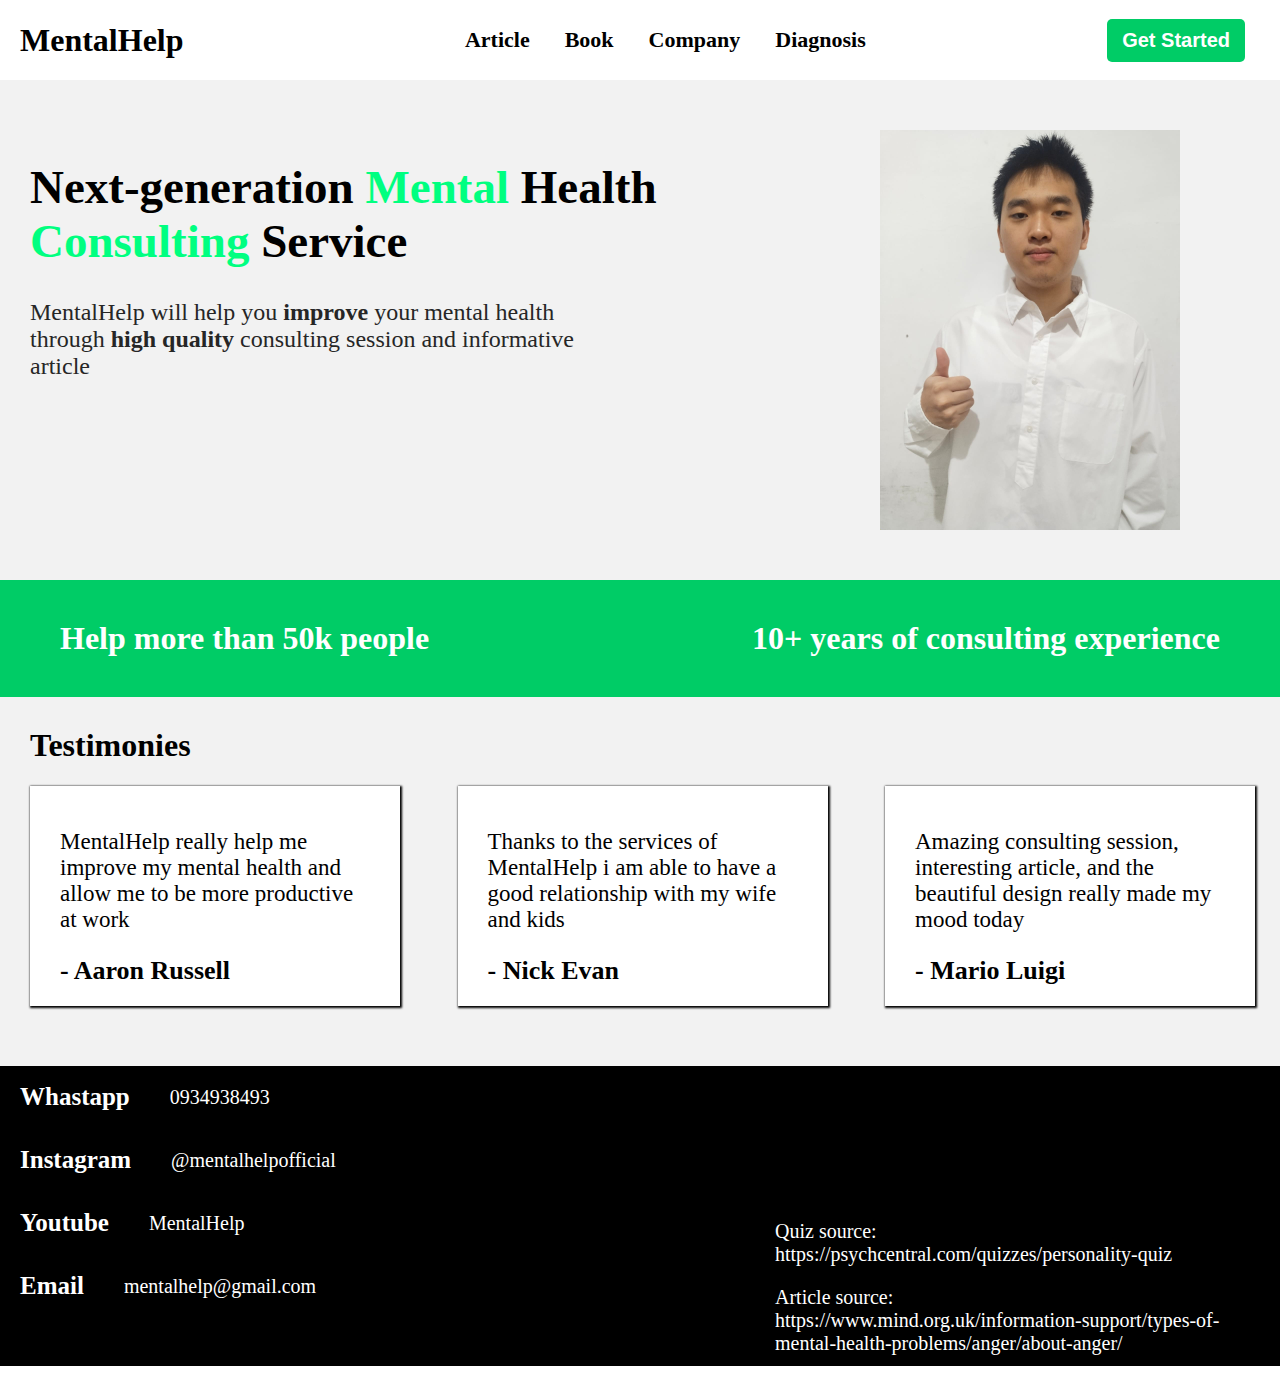
<file: index.html>
<!DOCTYPE html>
<html>

<head>
  <meta charset="utf-8">
  <meta name="viewport" content="width=device-width">
  <title>visual studio</title>
  <link rel="stylesheet" href="index.css">

</head>

<body>
  <div class="main-container">
    <header>
      <h1><a>MentalHelp</a></h1>
      <nav>

        <ul>
          <li><a href="article.html">Article</a></li>
          <li><a href="book.html">Book</a></li>
          <li><a href="company.html">Company</a></li>
          <li><a href="diagnosis.html">Diagnosis</a></li>
        </ul>
      </nav>
      <button class="get-started-button" id="get-started-button"><a href="diagnosis.html">Get Started</a></button>

    </header>
    <div class="home-page-container">
      <div class="home-page-text">
        <h1>Next-generation <span>Mental </span>Health <br> <span>Consulting </span>Service</h1>

        <p>MentalHelp will help you <span>improve</span> your mental health through <span>high quality</span>
          consulting session and informative article

        </p>
      </div>

      <img src="Doctor.jpeg">

    </div>

    <div class="credentials-container">
      <h1>Help more than 50k people</h1>
      <h1>10+ years of consulting experience</h1>
    </div>

    <div class="testimony-container">
      <h1>Testimonies</h1>

      <div class="testimony-cards">
        <div class="testimony-card">
          <p>MentalHelp really help me improve my mental health and allow me to be more productive at work</p>
          <p2>- Aaron Russell</p2>
        </div>
        <div class="testimony-card">
          <p>Thanks to the services of MentalHelp i am able to have a good relationship with my wife and kids</p>
          <p2>- Nick Evan</p2>
        </div>
        <div class="testimony-card">
          <p>Amazing consulting session, interesting article, and the beautiful design really made my mood today</p>
          <p2>- Mario Luigi</p2>
        </div>
      </div>
    </div>

    <div class="infos-container">
      <div class="info-container">
        <h1>Whastapp</h1>
        <p>0934938493</p>
      </div>

      <div class="info-container">
        <h1>Instagram</h1>
        <p>@mentalhelpofficial</p>
      </div>

      <div class="info-container">
        <h1>Youtube</h1>
        <p>MentalHelp</p>
      </div>

      <div class="info-container">
        <h1>Email</h1>
        <p>mentalhelp@gmail.com</p>
      </div>
    </div>

    <div class="source-container">
      <p>Quiz source:<br> https://psychcentral.com/quizzes/personality-quiz</p>
      <p>Article source:<br> https://www.mind.org.uk/information-support/types-of-mental-health-problems/anger/about-anger/</p>
    </div>
  </div>

</body>

</html>
</file>
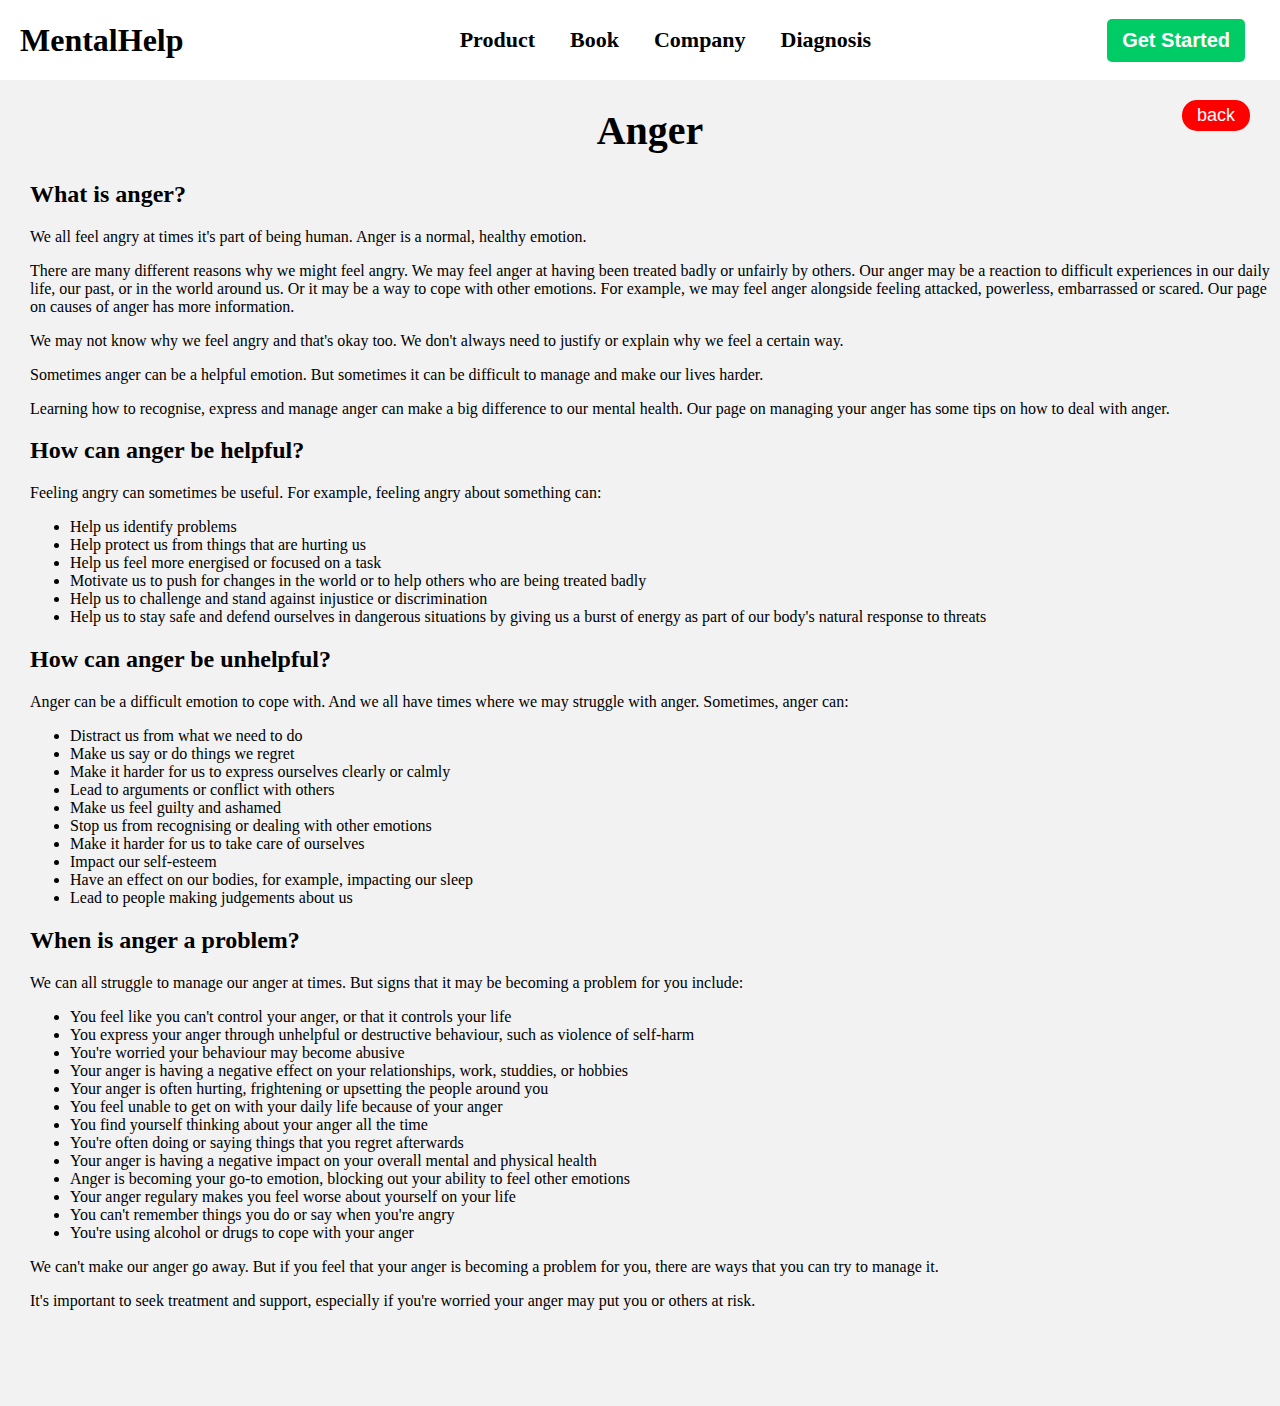
<file: anger.html>
<html>

<head>
  <meta charset="utf-8">
  <meta name="viewport" content="width=device-width">
  <title>replit</title>
  <link rel="stylesheet" href="anger.css">

</head>

<body>
  <div class="main-container">
    <header>
      <h1><a href="index.html">MentalHelp</a></h1>
      <nav>

        <ul class="header">
          <li><a href="article.html">Product</a></li>
          <li><a href="Book.html">Book</a></li>
          <li><a href="Company.html">Company</a></li>
          <li><a href="Diagnosis.html">Diagnosis</a></li>
        </ul>
      </nav>
      <button class="get-started-button"><a href="diagnosis.html">Get Started</a></button>

    </header>

    <h1 class="article-title">Anger</h1>
    <button class="back-button"><a href="article.html">back</a></button>
    <div class="anger-definition">
      <h2>What is anger?</h2>
      <p>We all feel angry at times it's part of being human. Anger is a normal, healthy emotion.</p>

      <p>There are many different reasons why we might feel angry. We may feel anger at having been treated badly or
        unfairly by others. Our anger may be a reaction to difficult experiences in our daily life, our past, or in the
        world around us. Or it may be a way to cope with other emotions. For example, we may feel anger alongside
        feeling attacked, powerless, embarrassed or scared. Our page on causes of anger has more information.</p>

      <p>We may not know why we feel angry and that's okay too. We don't always need to justify or explain why we feel a
        certain way.</p>

      <p>Sometimes anger can be a helpful emotion. But sometimes it can be difficult to manage and make our lives
        harder.</p>

      <p>Learning how to recognise, express and manage anger can make a big difference to our mental health. Our page on
        managing your anger has some tips on how to deal with anger.</p>

      <div class="anger-helps">
        <h2>How can anger be helpful?</h2>
        <p>Feeling angry can sometimes be useful. For example, feeling angry about something can:</p>
        <ul class="how-it-helps">
          <li>Help us identify problems</li>
          <li>Help protect us from things that are hurting us</li>
          <li>Help us feel more energised or focused on a task</li>
          <li>Motivate us to push for changes in the world or to help others who are being treated badly</li>
          <li>Help us to challenge and stand against injustice or discrimination</li>
          <li>Help us to stay safe and defend ourselves in dangerous situations by giving us a burst of energy as part
            of our body's natural response to threats</li>
        </ul>

        <div class="unhelpful">
          <h2>How can anger be unhelpful?</h2>
          <p>Anger can be a difficult emotion to cope with. And we all have times where we may struggle with anger.
            Sometimes, anger can:</p>
          <ul class="how-it-unhelps">
            <li>Distract us from what we need to do</li>
            <li>Make us say or do things we regret</li>
            <li>Make it harder for us to express ourselves clearly or calmly</li>
            <li>Lead to arguments or conflict with others</li>
            <li>Make us feel guilty and ashamed</li>
            <li>Stop us from recognising or dealing with other emotions</li>
            <li>Make it harder for us to take care of ourselves</li>
            <li>Impact our self-esteem</li>
            <li>Have an effect on our bodies, for example, impacting our sleep</li>
            <li>Lead to people making judgements about us</li>
          </ul>
        </div>

        <div class="anger-problem">
            <h2>When is anger a problem?</h2>
            <p>
              We can all struggle to manage our anger at times. But signs that it may be becoming a problem for you
              include:
          <ul class="problem">
            
            </p>
            <li>You feel like you can't control your anger, or that it controls your life</li>
            <li>You express your anger through unhelpful or destructive behaviour, such as violence of self-harm</li>
            <li>You're worried your behaviour may become abusive</li>
            <li>Your anger is having a negative effect on your relationships, work, studdies, or hobbies</li>
            <li>Your anger is often hurting, frightening or upsetting the people around you</li>
            <li>You feel unable to get on with your daily life because of your anger</li>
            <li>You find yourself thinking about your anger all the time</li>
            <li>You're often doing or saying things that you regret afterwards</li>
            <li>Your anger is having a negative impact on your overall mental and physical health</li>
            <li>Anger is becoming your go-to emotion, blocking out your ability to feel other emotions</li>
            <li>Your anger regulary makes you feel worse about yourself on your life</li>
            <li>You can't remember things you do or say when you're angry</li>
            <li>You're using alcohol or drugs to cope with your anger</li>
          </ul>

          <div class="quote">
            <p>We can't make our anger go away. But if you feel that your anger is becoming a problem for you, there are
              ways that you can try to manage it.</p>
            <p>It's important to seek treatment and support, especially if you're worried your anger may put you or
              others at risk.</p>

          </div>
        </div>
    </div>

</body>

</html>
</file>
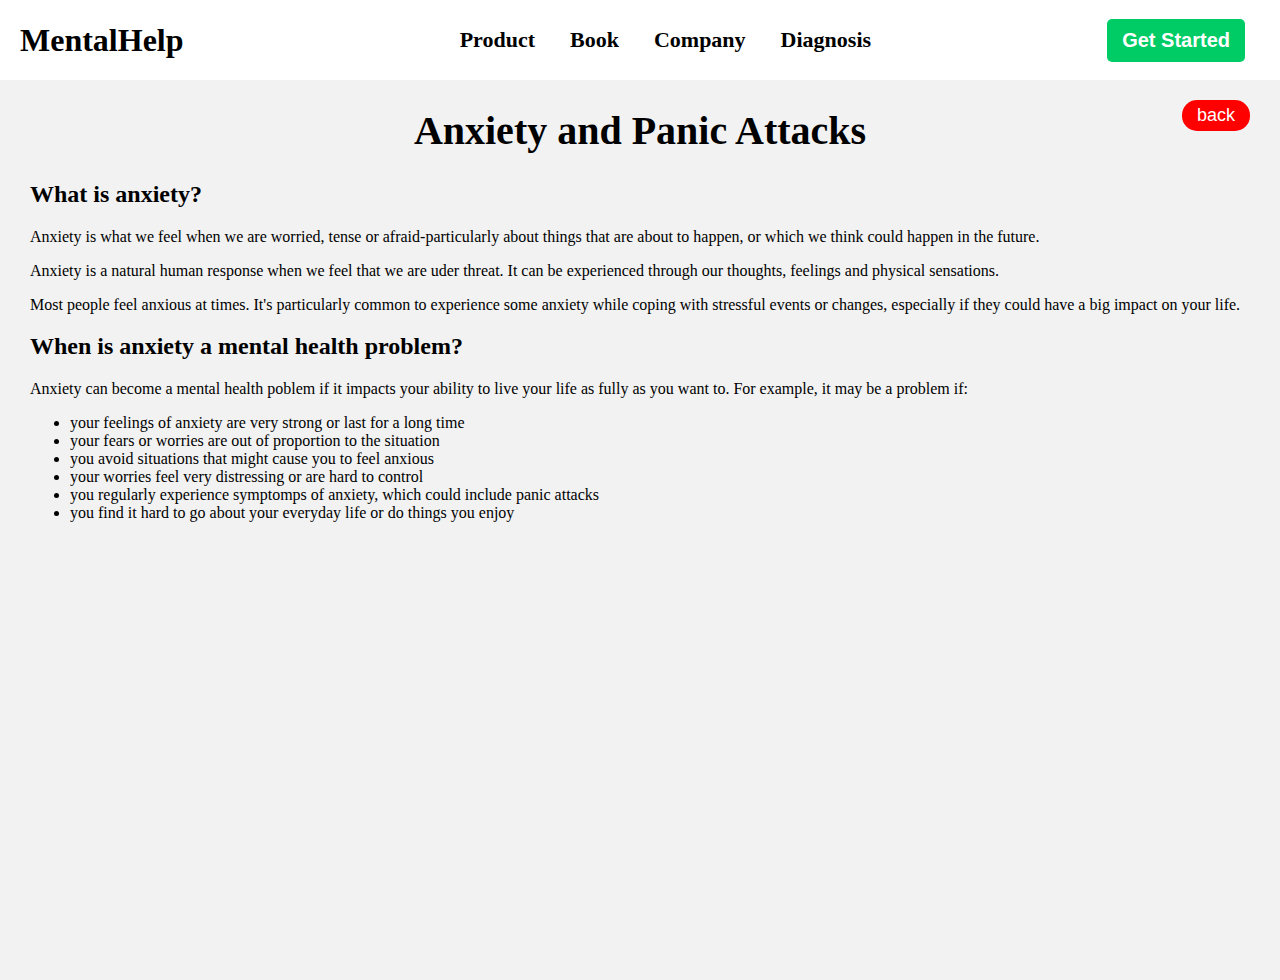
<file: anxiety.html>
<html>

<head>
  <meta charset="utf-8">
  <meta name="viewport" content="width=device-width">
  <title>replit</title>
  <link rel="stylesheet" href="anxiety.css">

</head>

<body>
  <div class="main-container">
    <header>
      <h1><a href="index.html">MentalHelp</a></h1>
      <nav>

        <ul class="header">
          <li><a href="article.html">Product</a></li>
          <li><a href="Book.html">Book</a></li>
          <li><a href="Company.html">Company</a></li>
          <li><a href="Diagnosis.html">Diagnosis</a></li>
        </ul>
      </nav>
      <button class="get-started-button"><a href="diagnosis.html">Get Started</a></button>

    </header>

    <h1 class="anxiety-panic">Anxiety and Panic Attacks</h1>
    <button class="back-button"><a href="article.html">back</a></button>
    <div class="anxiety-definition">
      <h2>What is anxiety?</h2>
      <p>Anxiety is what we feel when we are worried, tense or afraid-particularly about things that are about to happen, or which we think could happen in the future.</p>
      <p>Anxiety is a natural human response when we feel that we are uder threat. It can be experienced through our thoughts, feelings and physical sensations.</p>

      <p>Most people feel anxious at times. It's particularly common to experience some anxiety while coping with stressful events or changes, especially if they could have a big impact on your life.</p>

      <div class="anxiety-problem">
        <h2>When is anxiety a mental health problem?</h2>
        <p>Anxiety can become a mental health poblem if it impacts your ability to live your life as fully as you want to. For example, it may be a problem if:</p>
        
        <ul class="problem">
          <li>your feelings of anxiety are very strong or last for a long time</li>
          <li>your fears or worries are out of proportion to the situation</li>
          <li>you avoid situations that might cause you to feel anxious</li>
          <li>your worries feel very distressing or are hard to control</li>
          <li>you regularly experience symptomps of anxiety, which could include panic attacks</li>
          <li>you find it hard to go about your everyday life or do things you enjoy</li>
        </ul>

          </div>
        </div>


</body>

</html>
</file>
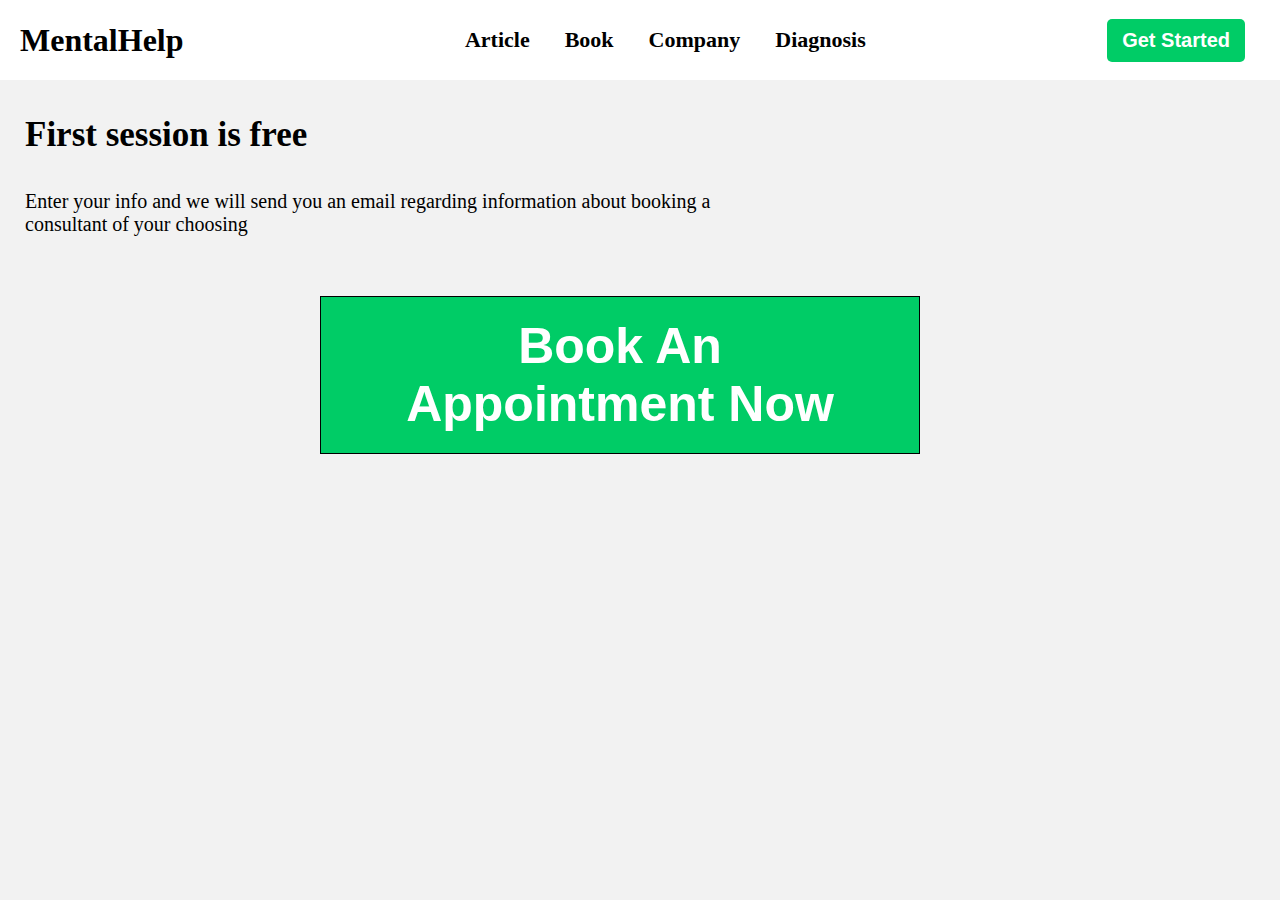
<file: book.html>
<!DOCTYPE html>
<html lang="en">
<head>
    <meta charset="UTF-8">
    <meta name="viewport" content="width=device-width, initial-scale=1.0">
    <title>Document</title>
    <link rel="stylesheet" href="book.css">
</head>
<body>
    <div class="main-container">
        <header>
          <h1><a href="index.html">MentalHelp</a></h1>
          <nav>
    
            <ul>
              <li><a href="article.html">Article</a></li>
              <li><a href="book.html">Book</a></li>
              <li><a href="company.html">Company</a></li>
              <li><a href="diagnosis.html">Diagnosis</a></li>
            </ul>
          </nav>
          <button class="get-started-button"><a href="diagnosis.html">Get Started</a></button>
    
        </header>

            <p class="free-text">First session is free </p>
            <p class="marketing-text">Enter your info and we will send you an email regarding information about booking a consultant of your choosing</p>
            <button id="book-button">
                Book An Appointment Now
            </button>
        

        <div class="booking-container" id="booking-container">
            <h1>Please enter your info</h1>
            <button class="exit-button" id="exit-button">X</button>
            <form>
                <div class="input-container">
                    <label>name</label>
                    <input>
                </div>

                <div class="input-container">
                    <label>email</label>
                    <input>
                </div>

                <div class="input-container">
                    <label>phone</label>
                    <input>
                </div>
                
                <button id="submit-button">submit</button>
            </form>
        </div>
    </div>

    <script src="book.js"></script>
</body>
</html>
</file>
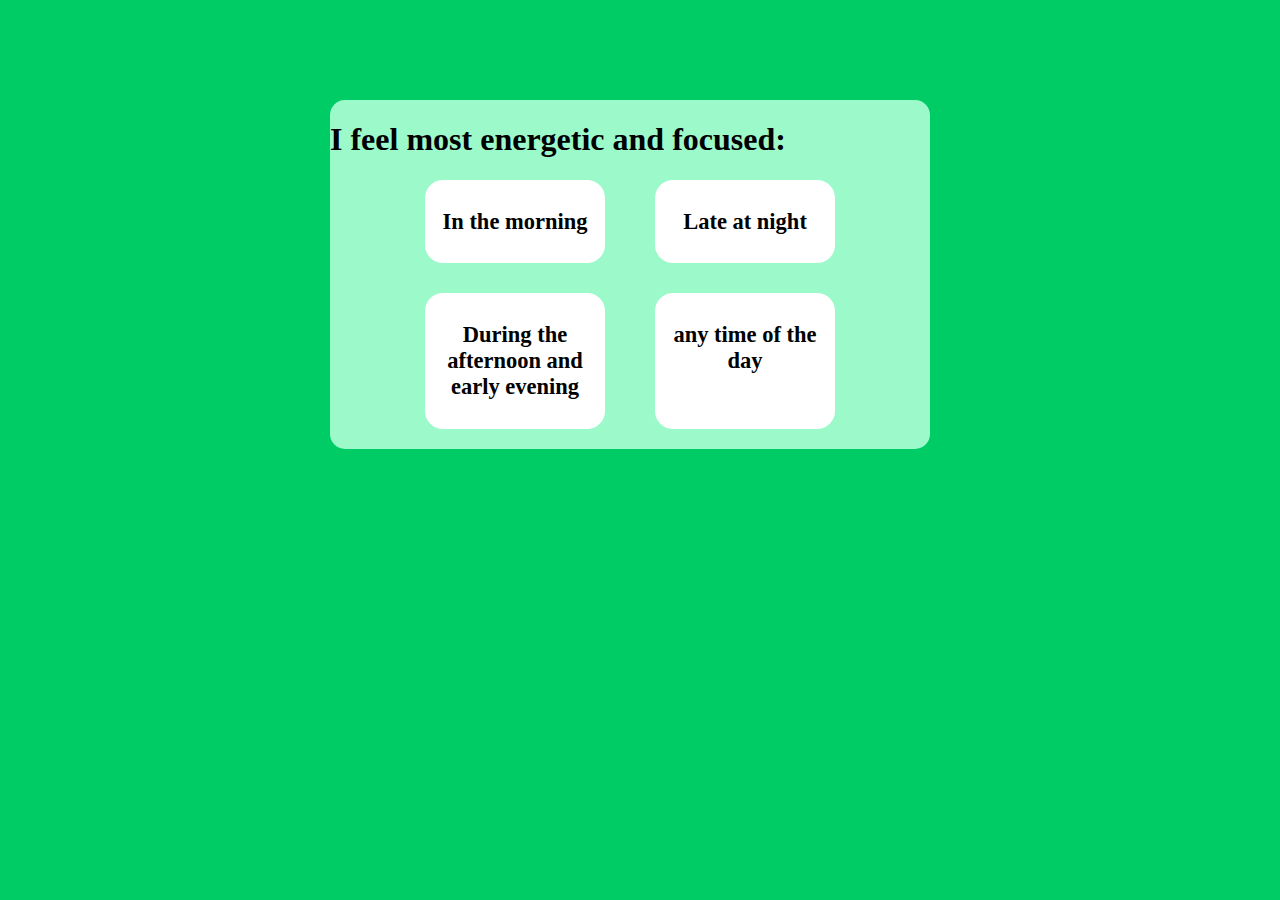
<file: quiz.html>
<!DOCTYPE html>
<html lang="en">
<head>
    <meta charset="UTF-8">
    <meta name="viewport" content="width=device-width, initial-scale=1.0">
    <title>Document</title>
    <link rel="stylesheet" href="quiz.css"> 
</head>
<body>
    <div class="main-container">
        <div class="quiz-container">
            <h1 id="question"></h1>
                <div class="answers-container">
                    <div class="answer-container">
                        <h2 id="answer1" data-point="1"></h2>
                    </div>
                    <div class="answer-container">
                        <h2 id="answer2" data-point="2"></h2>
                    </div>
                    <div class="answer-container">
                        <h2 id="answer3" data-point="3"></h2>
                    </div>
                    <div class="answer-container">
                        <h2 id="answer4" data-point="4"></h2>
                    </div>
                </div>
        </div>

        <div class="result" id="result">
            <h1 id="total-score"></h1>
            <h2>Scoring</h2>
            <div class="scoring-table">
                <div class="scoring">
                    <p2>4-13</p2>
                    <p>fjldj</p>
                </div>
                <div class="scoring">
                    <p2>14-23</p2>
                    <p>fjldj</p>
                </div>
                <div class="scoring">
                    <p2>24-31</p2>
                    <p>the loyal friend</p>
                </div>
                <div class="scoring">
                    <p2>31-40</p2>
                    <p>fjldj</p>
                </div>
            </div>
            <div class="summary-container">
                <h2>Summary</h2>
                <p id="summary">Lorem ipsum dolor sit amet consectetur adipisicing elit. Similique numquam facere doloribus ipsum excepturi quidem voluptate consequuntur debitis accusantium impedit, dolore minima fugiat! Exercitationem maxime repudiandae laudantium quod, quo impedit!</p>
            </div>
            
            <div class="button-container">
                <button class="home-button"><a href="index.html">Go back to<br> home page</a></button>
                <button class="book-button"><a href="book.html">Book a <br>consultation session</a></button>
            </div>
        </div>
        
    </div>

    <script src="quiz.js"></script>
</body>
</html>
</file>
<file: index.css>
body {
    box-sizing: border-box;
    margin: 0;
    padding: 0;
  }
  
  /* header */
  header {
    background-color: white;
    padding: 15px 20px;
    display: flex;
    justify-content: space-between;
    align-items: center;
    max-height: 50px;
  }
  
  
  nav h1 {
    font-size: 34px;
  
  }

  nav  a {
    text-decoration: none;
    color: black;
  }
  
  ul {
    display: flex;
    justify-content: space-between;
    gap: 35px;
  }
  
  ul li {
    list-style: none;
  }
  
  ul li a {
    font-size: 22px;
    font-weight: bold;
    color: black;
    text-decoration: none;
  }

  .get-started-button {
    background-color: #00cc66;
    color: white;
    border: none;
    padding: 10px 15px;
    font-size: 20px;
    border-radius: 5px;
    margin-right: 15px;
    font-weight: bold;
  }

  .get-started-button a {
    text-decoration: none;
    color: white;
  }
  
  /* home page */
  .main-container {
    background-color: #f2f2f2;
    width: 100vw;
    min-height: 100vh;
  }
  
  .home-page-container {
    margin-top: 80px;
    margin-left: 30px;
  }
  
  .home-page-container h1 {
    font-size: 47px
  }
  
  .home-page-container span {
    color: #00ff80;
  }

  .home-page-container img {
    position: absolute;
    height: 400px;
    width: 300px;
    right: 100px;
    top: 130px;

  }
  
  .home-page-text p {
    color: #262626;
    width: 600px;
    font-size: 24px;
  }
  
  .home-page-text p span {
    color: #262626;
    font-weight: bold;
  }
  
  /* credential */
  .credentials-container {
    background-color: #00cc66;
    margin-top: 200px;
    color: white;
    display: flex;
    justify-content: space-between;
  }
  
  .credentials-container h1 {
    margin: 40px 60px
  }
  
  /* testimony */
  .testimony-container {
    margin-top: 30px;
    margin-left: 30px;
  
  }
  
  .testimony-container h1 {
    color: black;
  }
  
  .testimony-cards {
    display: flex;
    justify-content: space-between;
    margin-right: 25px;
    
  }
  
  .testimony-card {
    background-color: white;
    width: 310px;
    padding: 20px 30px;
    box-shadow: 1px 1px 2px 1px;
  }
  
  .testimony-card p {
    font-size: 23px;
  }
  
  .testimony-card p2 {
    font-size: 26px;
    font-weight: bold;
  }
  
  /* info container */
  .infos-container {
    background-color: black;
    width: 100vw;
    min-height: 300px;
    color: white;
    margin-top: 60px;
    
    
  }

  .info-container {
    display: flex;
    gap: 40px;
    align-items: center;
    margin-left: 20px;
  }

  .info-container h1 {
    font-size: 25px;
  }

  .info-container p {
    font-size: 20px;
  }

  .source-container {
    width: 500px;
    position: absolute;
    right: 5px;
    top: 1200px;
    color: white;
    font-size: 20px;
  }
</file>
<file: anger.css>
body {
    box-sizing: border-box;
    margin: 0;
    padding: 0;
  }
  
  /* header */
  header {
    background-color: white;
    padding: 15px 20px;
    display: flex;
    justify-content: space-between;
    align-items: center;
    max-height: 50px;
  }
  
  
  nav h1 {
    font-size: 34px;
  
  }

  h1 a {
    text-decoration: none;
    color: black;
  }

  nav a {
    text-decoration: none;
    color: black;
  }
  
  .header {
    display: flex;
    justify-content: space-between;
    gap: 35px;
  }
  
  .header li {
    list-style: none;
  }
  
  .header li a {
    font-size: 22px;
    font-weight: bold;
    color: black;
    text-decoration: none;
  }

  .get-started-button {
    background-color: #00cc66;
    color: white;
    border: none;
    padding: 10px 15px;
    font-size: 20px;
    border-radius: 5px;
    margin-right: 15px;
    font-weight: bold;
  }

  .get-started-button a {
    text-decoration: none;
    color: white;
  }
  
  /* home page */
  .main-container {
    background-color: #f2f2f2;
    width: 100vw;
    min-height: 100vh;
    padding-bottom: 80px;
  }

  .article-title {
    margin-left: 20px;
    font-size: 40px;
    display: flex;
    justify-content: center;
  }

  .anger-definition {
    margin-left: 30px;
  }
  

  .back-button {
    background-color: red;
    border: none;
    border-radius: 15px;
    position: absolute;
    right: 30px;
    top: 100px;
    padding: 5px 15px;
    font-size: 18px;
  }

  .back-button a {
    text-decoration: none;
    color: white;
  }
</file>
<file: anxiety.css>
body {
    box-sizing: border-box;
    margin: 0;
    padding: 0;
  }
  
  /* header */
  header {
    background-color: white;
    padding: 15px 20px;
    display: flex;
    justify-content: space-between;
    align-items: center;
    max-height: 50px;
  }
  
  
  nav h1 {
    font-size: 34px;
  
  }

  h1 a {
    text-decoration: none;
    color: black;
  }

  nav a {
    text-decoration: none;
    color: black;
  }
  
  .header {
    display: flex;
    justify-content: space-between;
    gap: 35px;
  }
  
  .header li {
    list-style: none;
  }
  
  .header li a {
    font-size: 22px;
    font-weight: bold;
    color: black;
    text-decoration: none;
  }

  .get-started-button {
    background-color: #00cc66;
    color: white;
    border: none;
    padding: 10px 15px;
    font-size: 20px;
    border-radius: 5px;
    margin-right: 15px;
    font-weight: bold;
  }

  .get-started-button a {
    text-decoration: none;
    color: white;
  }
  
  /* home page */
  .main-container {
    background-color: #f2f2f2;
    width: 100vw;
    min-height: 100vh;
    padding-bottom: 80px;
  }

  .anxiety-definition {
    margin-left: 30px;
  }

  .anxiety-panic {
    display: flex;
    justify-content: center;
    font-size: 40px;
  }

  .back-button {
    background-color: red;
    border: none;
    border-radius: 15px;
    position: absolute;
    right: 30px;
    top: 100px;
    padding: 5px 15px;
    font-size: 18px;
  }

  .back-button a {
    text-decoration: none;
    color: white;
  }
</file>
<file: book.css>
body {
    box-sizing: border-box;
    margin: 0;
    padding: 0;
  }
  
  /* header */
  header {
    background-color: white;
    padding: 15px 20px;
    display: flex;
    justify-content: space-between;
    align-items: center;
    max-height: 50px;
  }
  
  
  nav h1 {
    font-size: 34px;
  }

  h1 a {
    text-decoration: none;
    color: black;
  }
  
  ul {
    display: flex;
    justify-content: space-between;
    gap: 35px;
  }
  
  ul li {
    list-style: none;
  }
  
  ul li a {
    font-size: 22px;
    font-weight: bold;
    color: black;
    text-decoration: none;
  }

  .free-text {
    font-size: 35px;
    margin-left: 25px;
    font-weight: bold;
  }

  .marketing-text {
    font-size: 20px;
    margin-left: 25px;
    width: 700px;
  }

  .main-container {
    background-color: #f2f2f2;
    width: 100vw;
    min-height: 100vh;
    position: relative;
  }

  #book-button{
    font-size: 50px;
    color: white;
    background-color: #00cc66;
    font-weight: bold;
    padding: 20px 50px;
    width: 600px;
    border: 1px solid black;
    display: flex;
    margin-left: 320px;
    margin-top: 50px;
    transform: translateY(-40px);
}

.get-started-button {
  background-color: #00cc66;
  color: white;
  border: none;
  padding: 10px 15px;
  font-size: 20px;
  border-radius: 5px;
  margin-right: 15px;
  font-weight: bold;
}

.get-started-button a {
  text-decoration: none;
  color: white;
}

  /* book container */
  
#book-button{
    font-size: 50px;
    color: white;
    background-color: #00cc66;
    font-weight: bold;
    padding: 20px 50px;
    width: 600px;
    border: 1px solid black;
    display: flex;
    margin-left: 320px;
    margin-top: 100px;
}

.booking-container {
    padding: 10px 30px;
    border-radius: 20px;
    width: 350px;
    height: 0px;
    background-color: white;
    position: absolute;
    top: 100px;
    left: 400px;
    overflow: hidden;
    opacity: 0;
    transition: opacity 200ms ease-in-out;
}

.booking-container.show{
    height: 450px;
    opacity: 1;
}

.exit-button {
    color: red;
    position: absolute;
    top:10px;
    right: 10px;
    border: none;
    background-color: white;
    font-size: 16px;
}


form {
    display: flex;
    flex-direction: column;
    gap: 50px;
    
}

form button {
    width: 100px;
    align-self: center;
    background-color: green;
    color: white;
    padding: 4px 10px;
    font-size: 14px;
    border: 1px solid white;
}

.input-container {
    display: flex;
    flex-direction: column;
    gap: 5px;
}

.input-container label {
    font-size: 20px;
}

.input-container input {
    height: 30px;
    font-size: 15px;
}
</file>
<file: quiz.css>
body {
    box-sizing: border-box;
    padding: 0px;
    margin: 0px;
}

.main-container {
    background-color:#00cc66;
    min-height: 100vh;
    width: 110vw;
}



/* quiz container */
.quiz-container {
    background-color: #9bf9ca ;
    position: absolute;
    top: 100px;
    left: 330px;
    width: 600px;
    min-height: 300px;
    border-radius: 15px;
    display: flex;
    flex-direction: column;
    padding-bottom: 20px;
    
}

.answers-container {
    display: grid;
    grid-template-columns: repeat(2, 100px);
    gap: 30px;
    align-self: center;
    column-gap: 130px;
    transform: translateX(-40px);
}

.answer-container {
    background-color: white;
    border-radius: 18px;
    padding: 10px 10px;
    width: 160px;
    text-align: center;
    min-height: 60px;
    word-wrap: break-word;
    word-break: normal;
    font-size: 15px;
}

/* quiz result */

.result {
    background-color:#00cc66;
    width: 100vw;
    position: absolute;
    opacity: 0;
    height: 0px;
    transform: translateY(-400px);
    padding-bottom: 50px;
}

.result.show {
    opacity: 1;
    height: 100vh;
    transform: translateY(0px);
}

.result {
    margin-left: 30px;
    margin-top: 30px;
    
}

.scoring {
    display: flex;
    gap: 20px;
    justify-content: space-between;
    margin: 1px 10px;
    width: 600px;
    background-color: #c4f8de;
    padding: 2px 15px;
    margin-top: 10px;
}

.scoring p {
    font-size: 18px;
}

.scoring p2 {
    font-weight: bold;
    font-size: 18px;
    align-self: center;
}

.summary-container h2 {
    font-size: 24px;
}

.summary-container p {
    font-size: 19px;
    max-width: 620px;
    word-wrap: break-word;
    word-break: normal;
}

.button-container {
    display: flex;
    gap: 30px;
    justify-content: center;
}

.button-container button {
    padding: 10px 15px;
    font-size: 20px;
    width: 170px;
}

.home-button {
    background-color: #ffffff;
    color: #00cc66;
    font-weight: bold;
    border: none;
    border-radius: 15px;

}

.home-button a {
    text-decoration: none;
    color: #00cc66;
}

.book-button {
    background-color: #03914a;
    color: white;
    font-weight: bold;
    border: none;
    border-radius: 15px;
}

.book-button a {
    text-decoration: none;
    color: white;
}
</file>
